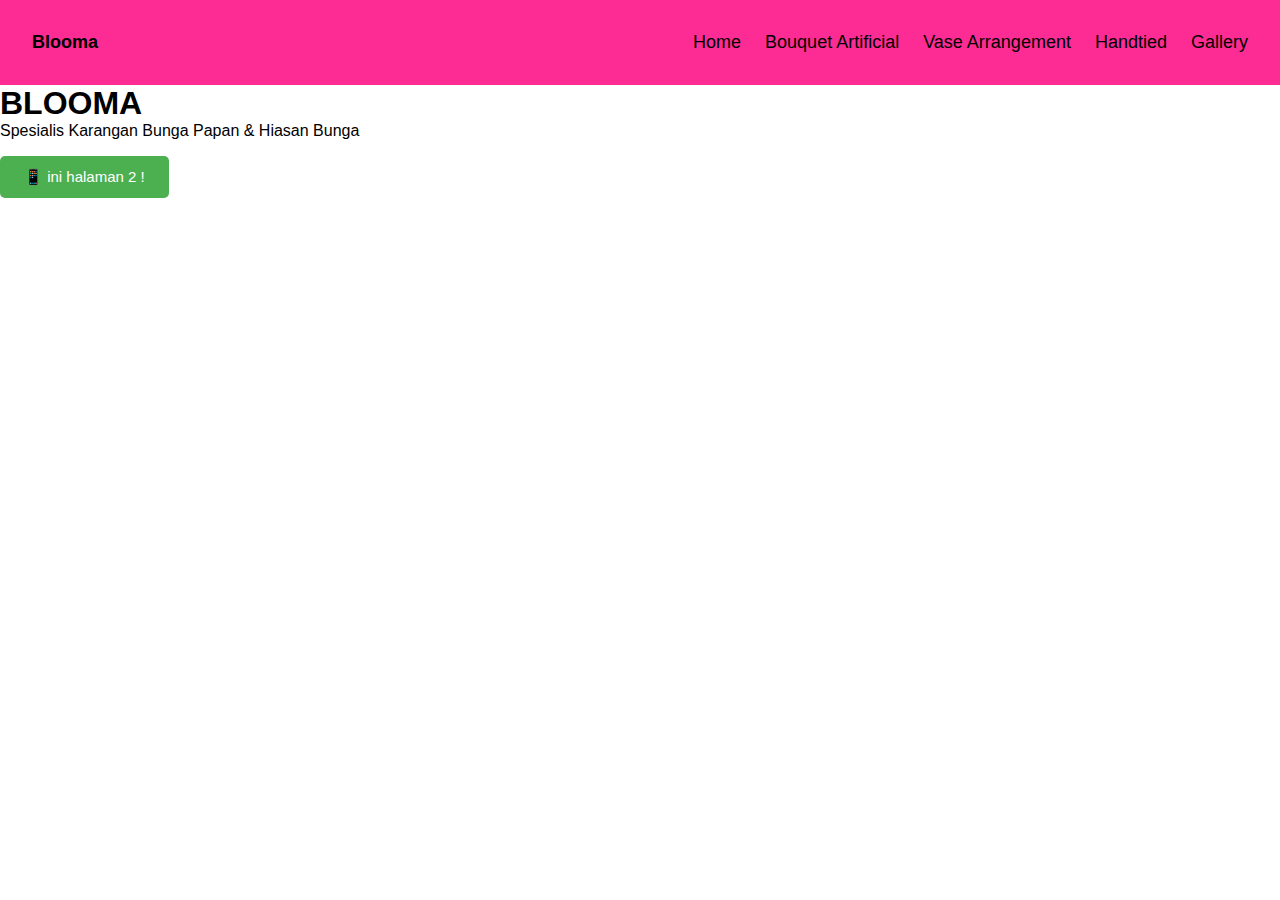
<file: bouquet-artificial.html>
<!DOCTYPE html>
<html lang="id">
<head>
  <meta charset="UTF-8">
  <meta name="viewport" content="width=device-width, initial-scale=1.0">
  <title>blooma</title>
  <link rel="stylesheet" href="css/style.css">
</head>
<body>
  <header>
    <div class="logo">Blooma</div>
    <nav>
      <ul class="nav-links">
        <div class="close-btn">&times;</div>
        <li><a href="index.html">Home</a></li>
        <li><a href="bouquet-artificial.html">Bouquet Artificial</a></li>
        <li><a href="vase-arrangement.html">Vase Arrangement</a></li>
        <li><a href="hand-tied.html">Handtied</a></li>
        <li><a href="gallery.html">Gallery</a></li>
      </ul>
      <div class="hamburger">&#9776;</div>
    </nav>
  </header>

  <main class="hero">
    <h1>BLOOMA</h1>
    <p>Spesialis Karangan Bunga Papan & Hiasan Bunga</p>
    <a href="#" class="promo-btn">📱 ini halaman 2 !</a>
  </main>

  <!-- Overlay hitam -->
  <div class="overlay"></div>

  <script src="js/script.js"></script>
</body>
</html>
</file>
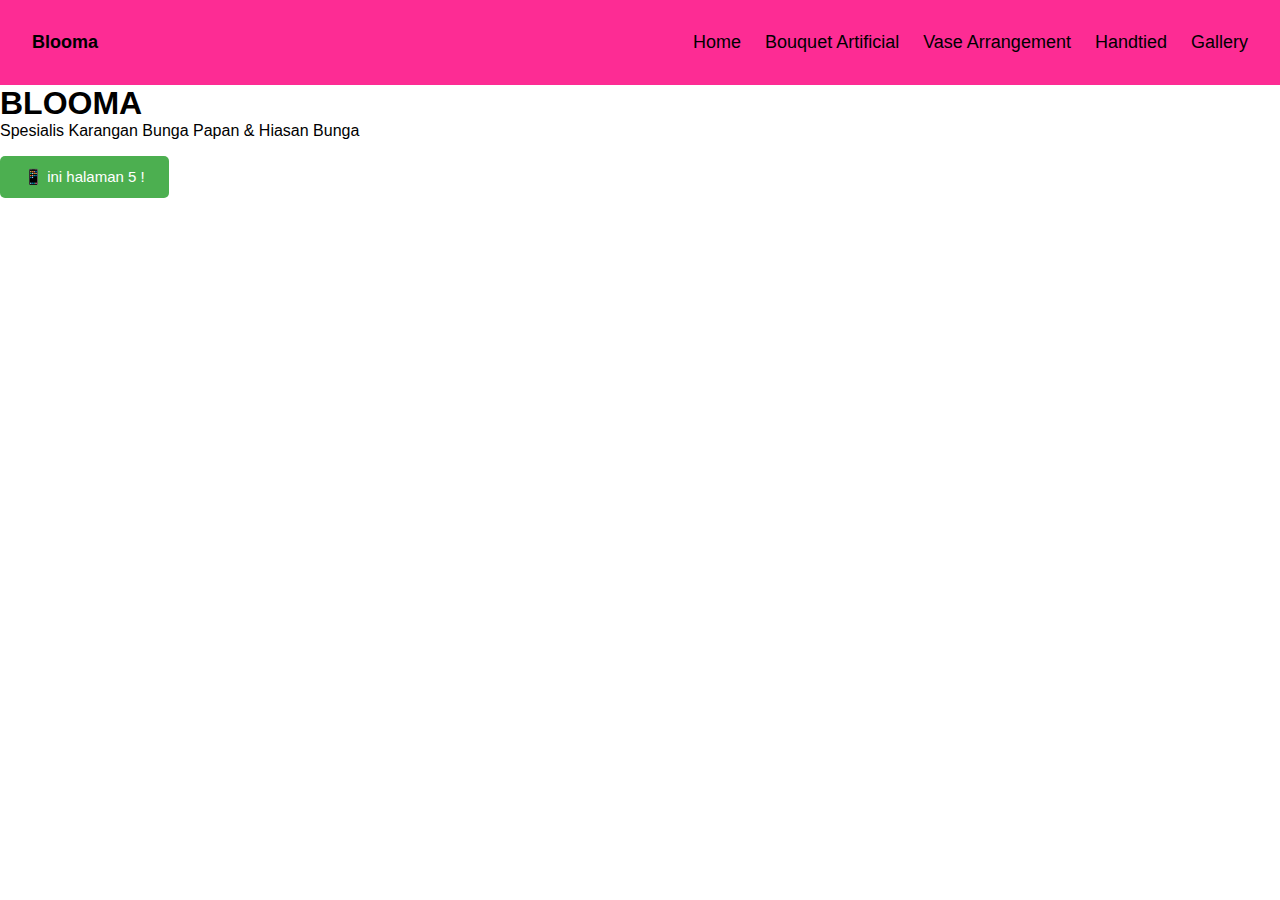
<file: gallery.html>
<!DOCTYPE html>
<html lang="id">
<head>
  <meta charset="UTF-8">
  <meta name="viewport" content="width=device-width, initial-scale=1.0">
  <title>blooma</title>
  <link rel="stylesheet" href="css/style.css">
</head>
<body>
  <header>
    <div class="logo">Blooma</div>
    <nav>
      <ul class="nav-links">
        <div class="close-btn">&times;</div>
        <li><a href="index.html">Home</a></li>
        <li><a href="bouquet-artificial.html">Bouquet Artificial</a></li>
        <li><a href="vase-arrangement.html">Vase Arrangement</a></li>
        <li><a href="hand-tied.html">Handtied</a></li>
        <li><a href="gallery.html">Gallery</a></li>
      </ul>
      <div class="hamburger">&#9776;</div>
    </nav>
  </header>

  <main class="hero">
    <h1>BLOOMA</h1>
    <p>Spesialis Karangan Bunga Papan & Hiasan Bunga</p>
    <a href="#" class="promo-btn">📱 ini halaman 5 !</a>
  </main>

  <!-- Overlay hitam -->
  <div class="overlay"></div>

  <script src="js/script.js"></script>
</body>
</html>
</file>
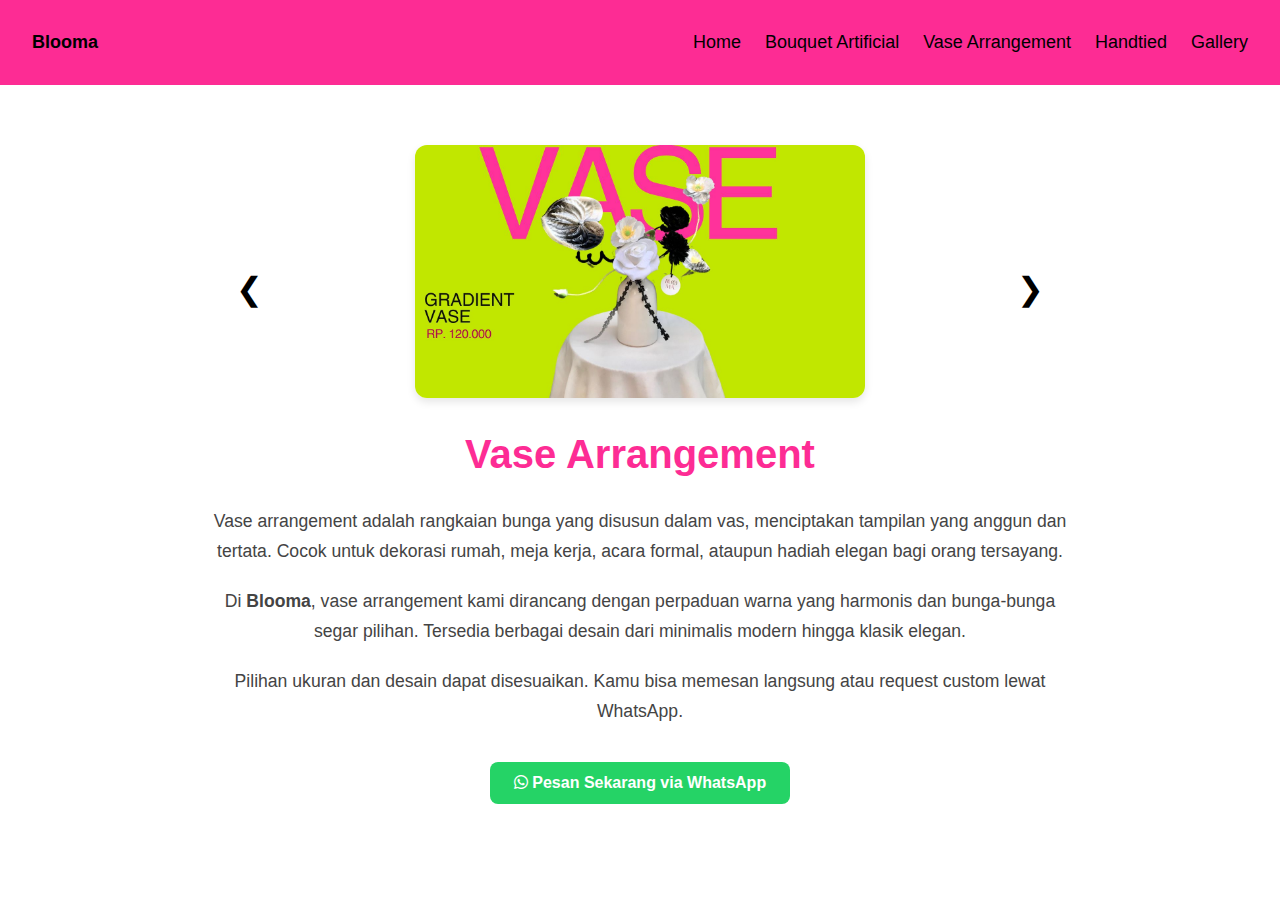
<file: vase-arrangement.html>
<!DOCTYPE html>
<html lang="id">
<head>
  <meta charset="UTF-8" />
  <meta name="viewport" content="width=device-width, initial-scale=1.0" />
  <title>Vase Arrangement - Blooma</title>
  <link rel="stylesheet" href="css/style.css" />
  <link rel="stylesheet" href="https://cdnjs.cloudflare.com/ajax/libs/font-awesome/6.5.0/css/all.min.css" />
  <style>
    .product-image-container {
      position: relative;
      flex: 1;
      text-align: center;
    }

    .arrow-btn {
      position: absolute;
      top: 50%;
      transform: translateY(-50%);
      font-size: 2rem;
      background-color: rgba(255, 255, 255, 0.7);
      border: none;
      padding: 0.5rem 1rem;
      cursor: pointer;
      z-index: 2;
    }

    .arrow-btn:hover {
      background-color: rgba(255, 255, 255, 0.9);
    }

    .arrow-btn.left {
      left: 10px;
    }

    .arrow-btn.right {
      right: 10px;
    }

    .detail-image {
      width: 100%;
      max-width: 450px;
      border-radius: 12px;
      box-shadow: 0 4px 8px rgba(0,0,0,0.1);
    }

    .product-text {
      flex: 1;
    }

    .btn.btn-primary {
      display: inline-block;
      margin-top: 1rem;
      padding: 0.75rem 1.5rem;
      background-color: #25D366;
      color: #fff;
      text-decoration: none;
      border-radius: 8px;
      font-size: 1rem;
      transition: background-color 0.3s ease;
    }

    .btn.btn-primary:hover {
      background-color: #1ebe5b;
    }
  </style>
</head>
<body>

  <!-- Menu Navigasi -->
  <header>
    <div class="logo">Blooma</div>
    <nav>
      <ul class="nav-links">
        <div class="close-btn">&times;</div>
        <li><a href="index.html">Home</a></li>
        <li><a href="bouquet-artificial.html">Bouquet Artificial</a></li>
        <li><a href="vase-arrangement.html">Vase Arrangement</a></li>
        <li><a href="hand-tied.html">Handtied</a></li>
        <li><a href="gallery.html">Gallery</a></li>
      </ul>
      <div class="hamburger">&#9776;</div>
    </nav>
  </header>

  <div class="overlay"></div>

  <!-- Konten Vase Arrangement -->
  <main>
    <section class="product-detail">
      <div class="product-image-container">
        <button onclick="changeImage(-1)" class="arrow-btn left">&#10094;</button>
        <img id="motorImage" src="img/vase2.jpg" alt="Vase Arrangement" class="detail-image" />
        <button onclick="changeImage(1)" class="arrow-btn right">&#10095;</button>
      </div>
      <div class="product-text">
        <h1>Vase Arrangement</h1>
        <p>
          Vase arrangement adalah rangkaian bunga yang disusun dalam vas, menciptakan tampilan yang anggun dan tertata.
          Cocok untuk dekorasi rumah, meja kerja, acara formal, ataupun hadiah elegan bagi orang tersayang.
        </p>
        <p>
          Di <strong>Blooma</strong>, vase arrangement kami dirancang dengan perpaduan warna yang harmonis dan bunga-bunga segar pilihan.
          Tersedia berbagai desain dari minimalis modern hingga klasik elegan.
        </p>
        <p>
          Pilihan ukuran dan desain dapat disesuaikan. Kamu bisa memesan langsung atau request custom lewat WhatsApp.
        </p>
        <a href="https://wa.me/6285735718201" class="btn btn-primary">
          <i class="fab fa-whatsapp"></i> Pesan Sekarang via WhatsApp
        </a>
      </div>
    </section>
  </main>

  <script src="js/script.js"></script>
  <script>
    const motorImages = [
      'img/vase1.jpg',
      'img/vase2.jpg',
      'img/vase3.jpg',
    ];

    let currentImageIndex = 0;
    const motorImage = document.getElementById('motorImage');

    function changeImage(direction) {
      currentImageIndex += direction;
      if (currentImageIndex < 0) currentImageIndex = motorImages.length - 1;
      if (currentImageIndex >= motorImages.length) currentImageIndex = 0;

      motorImage.src = motorImages[currentImageIndex];
    }
  </script>
</body>
</html>
</file>
<file: css/style.css>
* {
  margin: 0;
  padding: 0;
  box-sizing: border-box;
}

body {
  font-family: -apple-system, BlinkMacSystemFont, "Segoe UI", Roboto, "Helvetica Neue", Arial, sans-serif;
}

header {
  background: #fd2c94;
  padding: 2rem 2rem;
  display: flex;
  justify-content: space-between;
  align-items: center;
  font-size: 18px;
}

.logo {
  font-weight: bold;
}

nav {
  position: relative;
}

.nav-links {
  list-style: none;
  display: flex;
  gap: 1.5rem;
}

.nav-links li a {
  text-decoration: none;
  color: black;
  font-weight: 500;
}

.nav-links li a:hover {
  color: #ffcfdf;
}

.hamburger {
  display: none;
  font-size: 28px;
  cursor: pointer;
}

.banner {
  background-color: black;
  background-image: linear-gradient(rgba(0, 0, 0, 0.6), rgba(0, 0, 0, 0.6)), url('../img/banner1.jpeg');
  background-size: cover;
  background-position: center;
  padding: 10rem 2rem;
  text-align: center;
  color: rgb(255, 255, 255);
  font-size: 25px;
}


.promo-btn {
  font-size: 15px;
  background-color: #4CAF50;
  color: white;
  padding: 0.75rem 1.5rem;
  border-radius: 5px;
  text-decoration: none;
  display: inline-block;
  margin-top: 1rem;
}

/* Overlay hitam */
.overlay {
  position: fixed;
  top: 0;
  left: 0;
  width: 100%;
  height: 100%;
  background-color: rgba(0, 0, 0, 0.5);
  display: none;
  z-index: 900;
}

.overlay.show {
  display: block;
}

.close-btn {
  font-size: 30px;
  font-weight: bold;
  cursor: pointer;
  position: absolute;
  top: 10px;
  left: 300px;
  display: none;
}


.close-btn:hover {
  background-color: transparent;
  color: #ffcfdf;
}

/* Responsive & slide from left */
@media (max-width: 768px) {
  .nav-links {
    flex-direction: column;
    background-color: #fd2c94;
    position: fixed;
    top: 0;
    left: -400px;
    width: 350px;
    height: 100%;
    padding: 4rem 1rem 1rem;
    gap: 1rem;
    transition: left 0.3s ease;
    z-index: 1000;
  }

  .nav-links.active {
    left: 0;
  }

  .hamburger {
    display: block;
    z-index: 1100;
    position: relative;
  }

  .close-btn {
    display: block;
    color: black;
    z-index: 1101;
  }
}

/* SECTION PRODUK */
.product-section {
  padding: 4rem 2rem;
  background-color: #fefefe;
  text-align: center;
}

.product-tittle {
  font-size: 2rem;
  margin-bottom: 2rem;
  font-family: 'Poppins', sans-serif;
  color: #333;
}

/* Banner & Layout */
.product-banner {
  display: flex;
  flex-wrap: wrap;
  align-items: center;
  justify-content: center;
  gap: 2rem;
  max-width: 1000px;
  margin: 0 auto;
  background-color: #fff;
  box-shadow: 0 0 10px rgba(0,0,0,0.08);
  padding: 2rem;
  border-radius: 10px;
}

/* Gambar Produk */
.product-image {
  max-width: 300px;
  width: 100%;
  height: auto;
  border-radius: 10px;
  object-fit: cover;
}

/* Info Produk */
.product-info {
  max-width: 500px;
  text-align: left;
}

.product-info h3 {
  font-size: 1.5rem;
  margin-bottom: 1rem;
  color: #444;
}

.product-info p {
  font-size: 1rem;
  margin-bottom: 1.5rem;
  color: #666;
}

/* Tombol */
.btn {
  padding: 0.75rem 1.5rem;
  border: none;
  text-decoration: none;
  border-radius: 5px;
  font-weight: bold;
  transition: background-color 0.3s;
}

.btn-primary {
  background-color: #fd2c94;
  color: white;
}

.btn-primary:hover {
  background-color: #d81a7f;
}

/* Responsif */
@media (max-width: 768px) {
  .product-banner {
    flex-direction: column;
    padding: 1.5rem;
  }

  .product-info {
    text-align: center;
  }
}

/* ======= Handtied Detail Style ======= */

.product-detail {
  padding: 60px 20px;
  max-width: 900px;
  margin: auto;
  text-align: center;
  font-family: 'Segoe UI', sans-serif;
  color: #333;
}

.product-detail h1 {
  font-size: 2.5rem;
  margin-bottom: 30px;
  color: #fd2c94;
}

.detail-image {
  width: 100%;
  max-width: 450px;
  height: auto;
  border-radius: 12px;
  box-shadow: 0 4px 12px rgba(0, 0, 0, 0.2);
  margin-bottom: 30px;
}

.product-detail p {
  font-size: 1.1rem;
  line-height: 1.7;
  margin-bottom: 20px;
  color: #444;
}

.btn.btn-primary {
  display: inline-block;
  background-color: #fd2c94;
  color: white;
  padding: 12px 25px;
  font-size: 1rem;
  text-decoration: none;
  border-radius: 6px;
  transition: background-color 0.3s ease;
  margin-top: 20px;
}

.btn.btn-primary:hover {
  background-color: #e01c7a;
}

/* Responsive */
@media (max-width: 600px) {
  .product-detail h1 {
    font-size: 2rem;
  }

  .btn.btn-primary {
    padding: 10px 20px;
    font-size: 0.95rem;
  }
}
</file>
